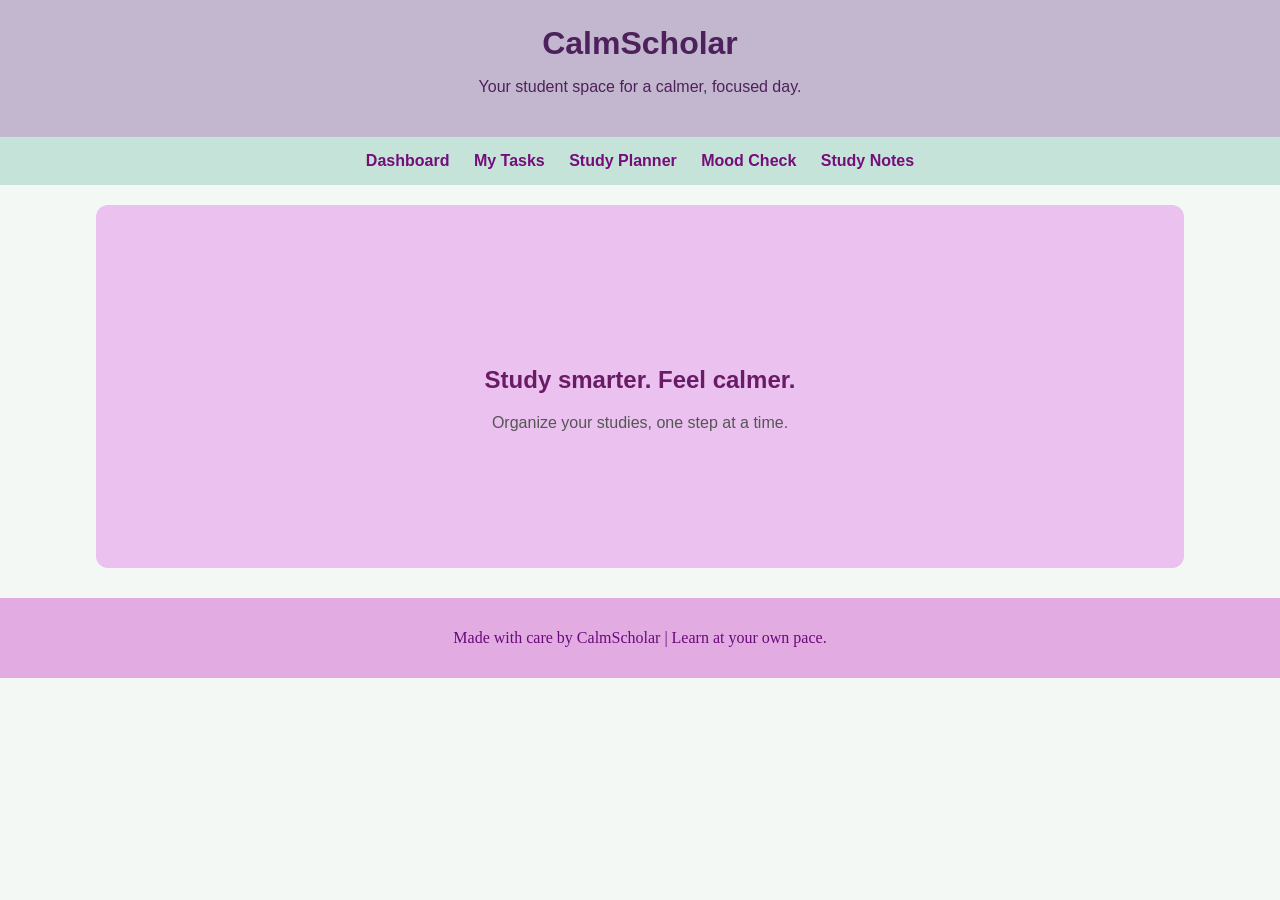
<file: index.html>
<!DOCTYPE html>
<html lang="en">
<head>
    <meta charset="UTF-8">
    <meta name="viewport" content="width=device-width, initial-scale=1.0">
    <title>CalmScholar - Student Planner</title>
    <link rel="stylesheet" href="index.css">
</head>
<body>

    <header>
        <h1>CalmScholar</h1>
        <p>Your student space for a calmer, focused day.</p>
    </header>

    
<nav>
    <a href="index.html">Dashboard</a>
    <a href="tasks.html">My Tasks</a>
    <a href="planner.html">Study Planner</a>
    <a href="mood.html">Mood Check</a>
    <a href="notes.html">Study Notes</a>
</nav>


    <main>
        <section class="welcome">
            <h2>Study smarter. Feel calmer.</h2>
            <p>Organize your studies, one step at a time.</p>
        </section>

     </main>

    <footer>
        <p>Made with care by CalmScholar | Learn at your own pace.</p>
    </footer>

    <script src="index.js"></script>
</body>
</html>
</file>
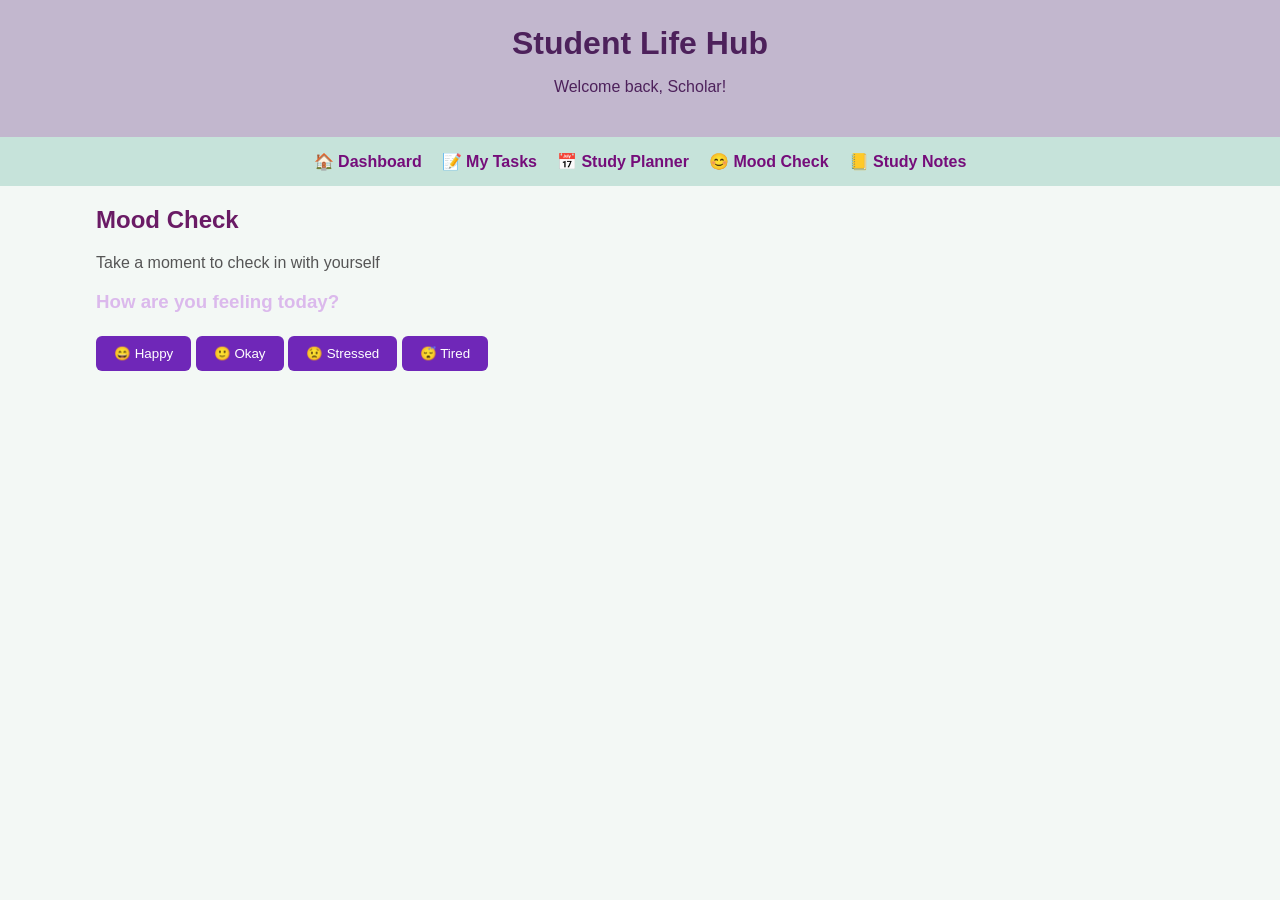
<file: mood.html>
<!DOCTYPE html><html lang="en"><head><meta charset="UTF-8"><meta name="viewport" content="width=device-width, initial-scale=1.0"><title>Mood Check | Student Life Hub</title><link rel="stylesheet" href="index.css"></head><body><header><h1>Student Life Hub</h1><p>Welcome back, Scholar!</p></header>
<nav><a href="index.html">🏠 Dashboard</a><a href="tasks.html">📝 My Tasks</a><a href="planner.html">📅 Study Planner</a><a href="mood.html">😊 Mood Check</a><a href="notes.html">📒 Study Notes</a></nav><main><h2>Mood Check</h2><p class="subtitle">Take a moment to check in with yourself</p><div class="panel"><h3>How are you feeling today?</h3><button onclick="selectMood('Happy 😊')">😄 Happy</button> <button onclick="selectMood('Okay 🙂')">🙂 Okay</button> <button onclick="selectMood('Stressed 😟')">😟 Stressed</button> <button onclick="selectMood('Tired 😴')">😴 Tired</button><p id="moodResult"></p></div></main><script src="index.js"></script></body></html>
</file>
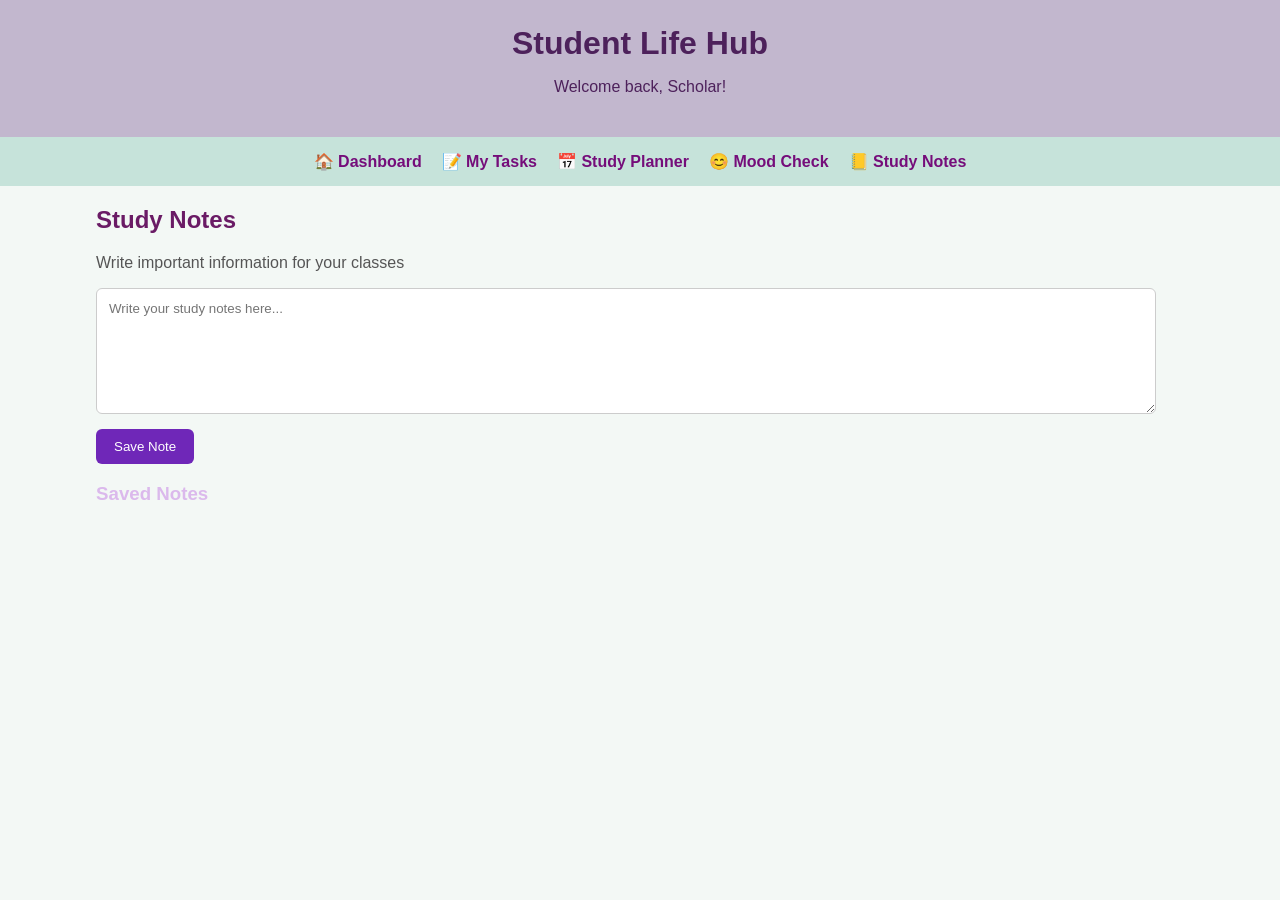
<file: notes.html>
<!DOCTYPE html><html lang="en"><head><meta charset="UTF-8"><meta name="viewport" content="width=device-width, initial-scale=1.0"><title>Study Notes | Student Life Hub</title><link rel="stylesheet" href="index.css"></head><body><header><h1>Student Life Hub</h1><p>Welcome back, Scholar!</p></header>
<nav><a href="index.html">🏠 Dashboard</a><a href="tasks.html">📝 My Tasks</a><a href="planner.html">📅 Study Planner</a><a href="mood.html">😊 Mood Check</a><a href="notes.html">📒 Study Notes</a></nav><main><h2>Study Notes</h2><p class="subtitle">Write important information for your classes</p><div class="panel"><textarea id="noteInput" placeholder="Write your study notes here..."></textarea><button onclick="saveNote()">Save Note</button><p id="noteMessage"></p><h3>Saved Notes</h3><ul id="noteList"></ul></div></main><script src="index.js"></script></body></html>
</file>
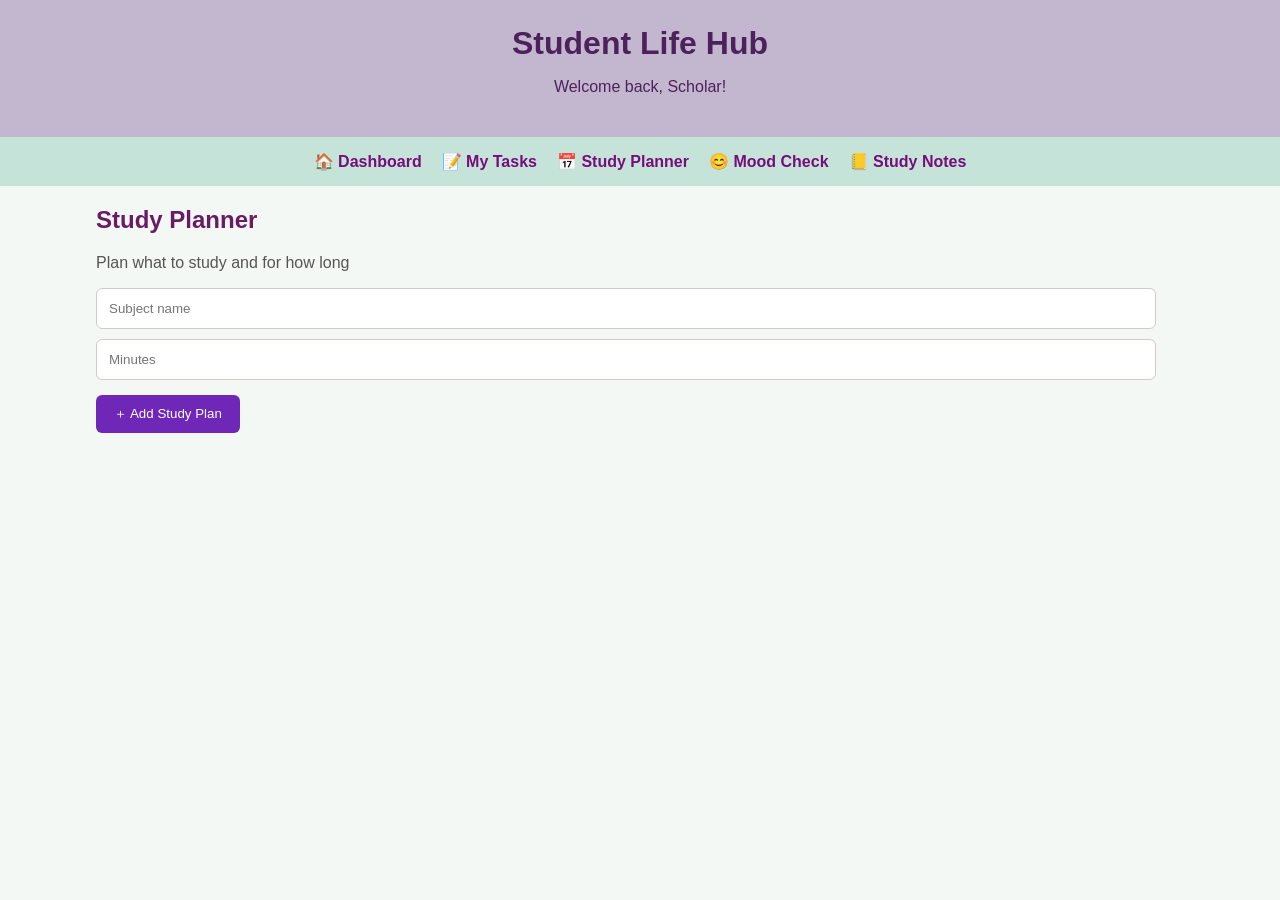
<file: planner.html>
<!DOCTYPE html><html lang="en"><head><meta charset="UTF-8"><meta name="viewport" content="width=device-width, initial-scale=1.0"><title>Study Planner | Student Life Hub</title><link rel="stylesheet" href="index.css"></head><body><header><h1>Student Life Hub</h1><p>Welcome back, Scholar!</p></header>
<nav><a href="index.html">🏠 Dashboard</a><a href="tasks.html">📝 My Tasks</a><a href="planner.html">📅 Study Planner</a><a href="mood.html">😊 Mood Check</a><a href="notes.html">📒 Study Notes</a></nav><main><h2>Study Planner</h2><p class="subtitle">Plan what to study and for how long</p><div class="panel"><input id="subjectInput" placeholder="Subject name"><input id="timeInput" type="number" min="1" placeholder="Minutes"><button onclick="addPlan()">＋ Add Study Plan</button><ul id="planList"></ul></div></main><script src="index.js"></script></body></html>
</file>
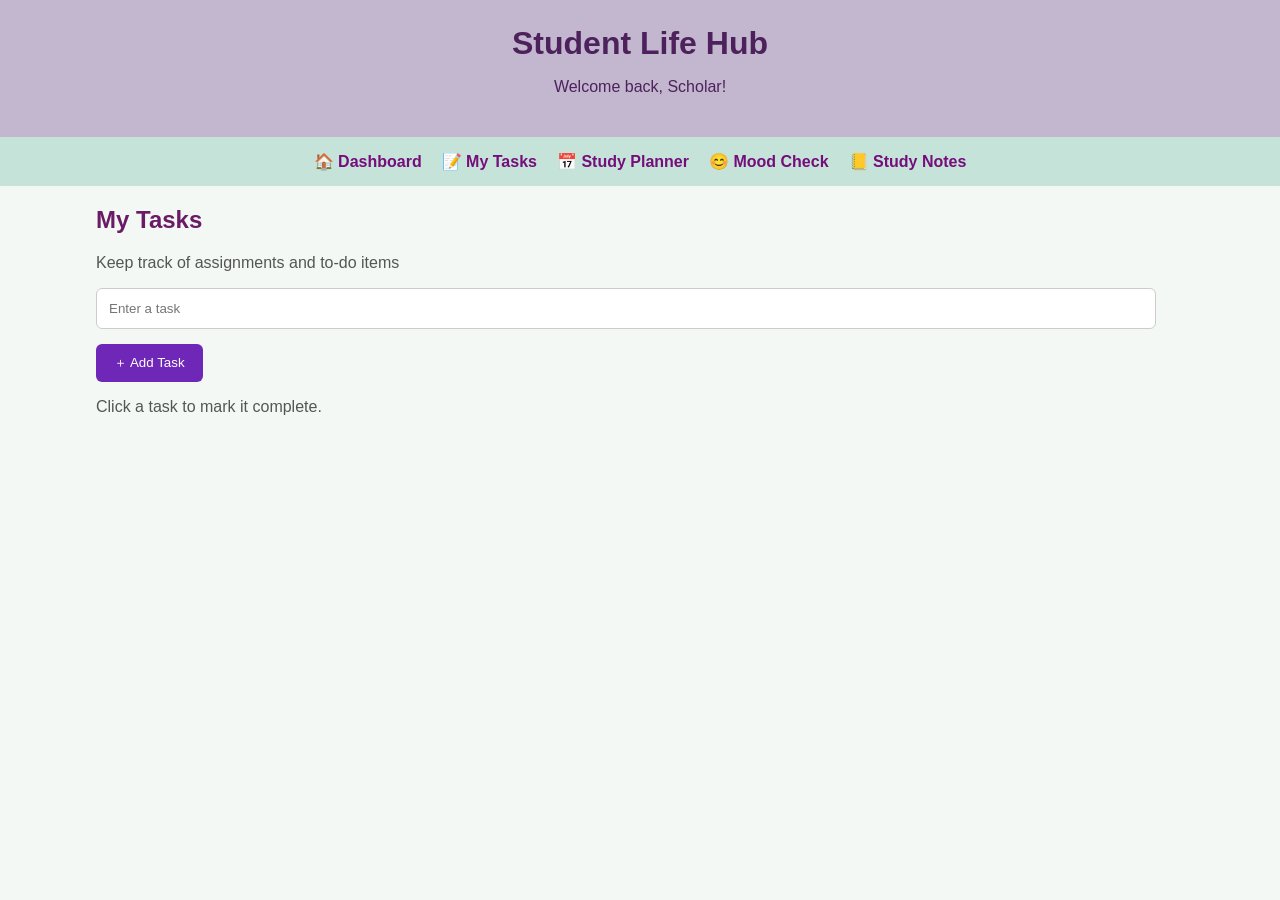
<file: tasks.html>
<!DOCTYPE html><html lang="en"><head><meta charset="UTF-8"><meta name="viewport" content="width=device-width, initial-scale=1.0"><title>My Tasks | Student Life Hub</title><link rel="stylesheet" href="index.css"></head><body><header><h1>Student Life Hub</h1><p>Welcome back, Scholar!</p></header>
<nav><a href="index.html">🏠 Dashboard</a><a href="tasks.html">📝 My Tasks</a><a href="planner.html">📅 Study Planner</a><a href="mood.html">😊 Mood Check</a><a href="notes.html">📒 Study Notes</a></nav><main><h2>My Tasks</h2><p class="subtitle">Keep track of assignments and to-do items</p><div class="panel"><input id="taskInput" placeholder="Enter a task"><button onclick="addTask()">＋ Add Task</button><p class="hint">Click a task to mark it complete.</p><ul id="taskList"></ul></div></main><script src="index.js"></script></body></html>
</file>
<file: index.css>
body {
    font-family: Arial, sans-serif;
    background-color: #f3f8f5;
    margin: 0;
    color: #dbb9ec;
}

header {
    background-color: #baacc9da;
    color: rgb(77, 33, 91);
    text-align: center;
    padding: 25px;
    font-family: Verdana, Geneva, Tahoma, sans-serif;
}

header h1 {
    margin: 0;
}

nav {
    background-color: rgb(198, 227, 218);
    text-align: center;
    padding: 15px;
}

nav a {
    text-decoration: none;
    color: #750d7a;
    margin: 10px;
    font-weight: bold;
}

main {
    width: 85%;
    margin: 20px auto;
}

.welcome {
    background-color: #ebc1ef;
    padding: 13%;
    text-align: center;
    border-radius: 12px;
    height: 80px;
    color: #750d7a;
    font-family: Verdana, Geneva, Tahoma, sans-serif;
}

.card {
    background-color: rgb(144, 218, 248);
    padding: 20px;
    margin-top: 20px;
    border-radius: 12px;
    box-shadow: 0 2px 8px #4678a3;
}

.card h2 {
    color: #aa3ea2;
}

input, textarea, select {
    display: block;
    width: 95%;
    padding: 12px;
    margin: 10px 0;
    border: 1px solid #cccccc;
    border-radius: 6px;
    font-family: Arial, sans-serif;
}

textarea {
    height: 100px;
}

button {
    background-color: #6f27b8;
    color: white;
    padding: 10px 18px;
    border: none;
    border-radius: 6px;
    cursor: pointer;
    margin-top: 5px;
}

button:hover {
    background-color: #622294;
}

li {
    margin: 12px 0;
}

footer {
    background-color: #e2abe2;
    color: rgb(104, 10, 120);
    text-align: center;
    padding: 15px;
    margin-top: 30px;
    font-family: Georgia, 'Times New Roman', Times, serif;
}

@media (max-width: 600px) {
    main {
        width: 90%;
    }

    nav a {
        display: inline-block;
        margin: 6px;
    }
}
main h2 {
    color: #6a1b65;
}

main p {
    color: #555555;
}
</file>
